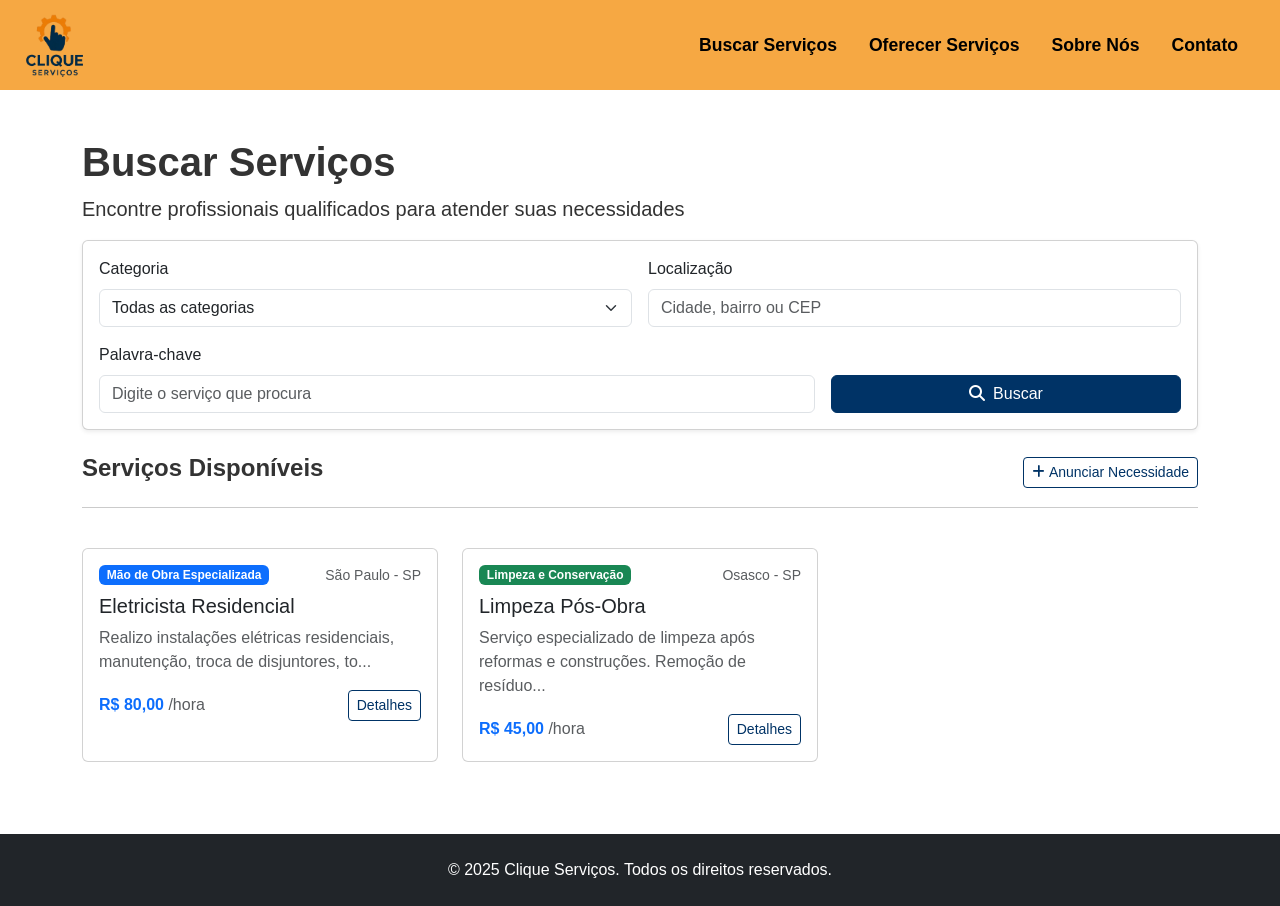
<file: busca-servicos.html>
<!DOCTYPE html>
<html lang="pt-br">
<head>
    <meta charset="UTF-8">
    <meta name="viewport" content="width=device-width, initial-scale=1.0">
    <title>Buscar Serviços - Clique Serviços</title>
    <link href="https://cdn.jsdelivr.net/npm/bootstrap@5.3.0/dist/css/bootstrap.min.css" rel="stylesheet">
    <link rel="stylesheet" href="https://cdnjs.cloudflare.com/ajax/libs/font-awesome/6.4.0/css/all.min.css">
    <link rel="shortcut icon" href="/img/logomarcafundobranco.svg" type="image/x-icon">  
    <link rel="stylesheet" href="css/style.css">
</head>
<body>
    <nav class="navbar navbar-expand-lg navbar-dark bg-primary sticky-top">
        <div class="container">
            <a class="navbar-brand" href="index.html">
                <img src="/img/logomarcafundobranco.svg" alt="Clique Serviços" height="100">
            </a>
            <button class="navbar-toggler" type="button" data-bs-toggle="collapse" data-bs-target="#navbarNav">
                <span class="navbar-toggler-icon"></span>
            </button>
            <div class="collapse navbar-collapse" id="navbarNav">
                <ul class="navbar-nav ms-auto">
                    <li class="nav-item">
                        <a class="nav-link active" href="busca-servicos.html">Buscar Serviços</a>
                    </li>
                    <li class="nav-item">
                        <a class="nav-link" href="oferece-servicos.html">Oferecer Serviços</a>
                    </li>
                    <li class="nav-item">
                        <a class="nav-link" href="index.html#sobre">Sobre Nós</a>
                    </li>
                    <li class="nav-item">
                        <a class="nav-link" href="index.html#contato">Contato</a>
                    </li>
                </ul>
            </div>
        </div>
    </nav>

    <main class="container my-5">
        <div class="row mb-4">
            <div class="col-12">
                <h1 class="fw-bold">Buscar Serviços</h1>
                <p class="lead">Encontre profissionais qualificados para atender suas necessidades</p>
                
                <div class="card shadow-sm">
                    <div class="card-body">
                        <form id="formFiltroServicos">
                            <div class="row g-3">
                                <div class="col-md-6">
                                    <label for="categoria" class="form-label">Categoria</label>
                                    <select id="categoria" class="form-select">
                                        <option value="">Todas as categorias</option>
                                        <option value="administrativo">Serviços Administrativos</option>
                                        <option value="limpeza">Limpeza e Conservação</option>
                                        <option value="logistica">Logística e Transporte</option>
                                        <option value="industrial">Serviços Industriais</option>
                                        <option value="especializada">Mão de Obra Especializada</option>
                                        <option value="obra">Serviços de Apoio à Obra</option>
                                    </select>
                                </div>
                                <div class="col-md-6">
                                    <label for="localizacao" class="form-label">Localização</label>
                                    <input type="text" id="localizacao" class="form-control" placeholder="Cidade, bairro ou CEP">
                                </div>
                                <div class="col-md-8">
                                    <label for="palavraChave" class="form-label">Palavra-chave</label>
                                    <input type="text" id="palavraChave" class="form-control" placeholder="Digite o serviço que procura">
                                </div>
                                <div class="col-md-4 d-flex align-items-end">
                                    <button type="submit" class="btn btn-primary w-100">
                                        <i class="fas fa-search me-2"></i>Buscar
                                    </button>
                                </div>
                            </div>
                        </form>
                    </div>
                </div>
            </div>
        </div>

        <div class="row">
            <div class="col-12 mb-4">
                <div class="d-flex justify-content-between align-items-center">
                    <h2 class="h4 fw-bold">Serviços Disponíveis</h2>
                    <button class="btn btn-sm btn-outline-primary" data-bs-toggle="modal" data-bs-target="#modalNovoServico">
                        <i class="fas fa-plus me-1"></i>Anunciar Necessidade
                    </button>
                </div>
                <hr>
            </div>
        </div>

        <div class="row" id="servicosContainer">
            <!-- Os cards de serviços serão adicionados dinamicamente via JavaScript -->
            <!-- Exemplo de card que será clonado -->
            <div class="col-lg-4 col-md-6 mb-4 d-none" id="servicoTemplate">
                <div class="card servico-card h-100">
                    <div class="card-body">
                        <div class="d-flex justify-content-between align-items-start mb-2">
                            <span class="badge bg-primary">Categoria</span>
                            <small class="text-muted">Localização</small>
                        </div>
                        <h5 class="card-title">Título do Serviço</h5>
                        <p class="card-text text-muted">Descrição breve do serviço oferecido...</p>
                        <div class="d-flex justify-content-between align-items-center">
                            <div>
                                <span class="fw-bold text-primary">R$ 00,00</span>
                                <span class="text-muted">/hora</span>
                            </div>
                            <button class="btn btn-sm btn-outline-primary btn-detalhes">Detalhes</button>
                        </div>
                    </div>
                </div>
            </div>
        </div>
    </main>

    <!-- Modal Detalhes do Serviço -->
    <div class="modal fade" id="modalDetalhesServico" tabindex="-1" aria-hidden="true">
        <div class="modal-dialog modal-lg">
            <div class="modal-content">
                <div class="modal-header">
                    <h5 class="modal-title">Detalhes do Serviço</h5>
                    <button type="button" class="btn-close" data-bs-dismiss="modal" aria-label="Close"></button>
                </div>
                <div class="modal-body">
                    <div class="row">
                        <div class="col-md-8">
                            <h4 id="servicoTitulo" class="fw-bold mb-3">Título do Serviço</h4>
                            <p id="servicoDescricao" class="mb-4">Descrição completa do serviço...</p>
                            
                            <h5 class="fw-bold mb-3">Informações do Prestador</h5>
                            <div class="d-flex align-items-center mb-4">
                                <div class="flex-shrink-0">
                                    <img src="/img/usuario.png" alt="Foto do prestador" class="rounded-circle">
                                </div>
                                <div class="flex-grow-1 ms-3">
                                    <h6 class="mb-0 fw-bold" id="servicoPrestador">Nome do Prestador</h6>
                                    <small class="text-muted" id="servicoAvaliacao">
                                        <i class="fas fa-star text-warning"></i>
                                        <i class="fas fa-star text-warning"></i>
                                        <i class="fas fa-star text-warning"></i>
                                        <i class="fas fa-star text-warning"></i>
                                        <i class="fas fa-star-half-alt text-warning"></i>
                                        (4.5)
                                    </small>
                                </div>
                            </div>
                        </div>
                        <div class="col-md-4">
                            <div class="card bg-light">
                                <div class="card-body">
                                    <h6 class="fw-bold">Detalhes</h6>
                                    <ul class="list-unstyled">
                                        <li class="mb-2">
                                            <i class="fas fa-tag text-primary me-2"></i>
                                            <span id="servicoCategoria">Categoria</span>
                                        </li>
                                        <li class="mb-2">
                                            <i class="fas fa-map-marker-alt text-primary me-2"></i>
                                            <span id="servicoLocalizacao">Localização</span>
                                        </li>
                                        <li class="mb-2">
                                            <i class="fas fa-money-bill-wave text-primary me-2"></i>
                                            <span id="servicoPreco">R$ 00,00</span> /hora
                                        </li>
                                        <li class="mb-2">
                                            <i class="fas fa-clock text-primary me-2"></i>
                                            <span id="servicoDisponibilidade">Disponibilidade</span>
                                        </li>
                                    </ul>
                                    <button class="btn btn-primary w-100 mt-3">
                                        <i class="fas fa-phone me-2"></i>Entrar em Contato
                                    </button>
                                </div>
                            </div>
                        </div>
                    </div>
                </div>
                <div class="modal-footer">
                    <button type="button" class="btn btn-secondary" data-bs-dismiss="modal">Fechar</button>
                    <button type="button" class="btn btn-primary">Solicitar Orçamento</button>
                </div>
            </div>
        </div>
    </div>

    <!-- Modal Anunciar Necessidade -->
    <div class="modal fade" id="modalNovoServico" tabindex="-1" aria-hidden="true">
        <div class="modal-dialog">
            <div class="modal-content">
                <div class="modal-header">
                    <h5 class="modal-title">Anunciar Necessidade de Serviço</h5>
                    <button type="button" class="btn-close" data-bs-dismiss="modal" aria-label="Close"></button>
                </div>
                <div class="modal-body">
                    <form id="formNovoServico">
                        <div class="mb-3">
                            <label for="novoServicoTitulo" class="form-label">Título</label>
                            <input type="text" class="form-control" id="novoServicoTitulo" required>
                        </div>
                        <div class="mb-3">
                            <label for="novoServicoCategoria" class="form-label">Categoria</label>
                            <select id="novoServicoCategoria" class="form-select" required>
                                <option value="">Selecione uma categoria</option>
                                <option value="administrativo">Serviços Administrativos</option>
                                <option value="limpeza">Limpeza e Conservação</option>
                                <option value="logistica">Logística e Transporte</option>
                                <option value="industrial">Serviços Industriais</option>
                                <option value="especializada">Mão de Obra Especializada</option>
                                <option value="obra">Serviços de Apoio à Obra</option>
                            </select>
                        </div>
                        <div class="mb-3">
                            <label for="novoServicoDescricao" class="form-label">Descrição</label>
                            <textarea class="form-control" id="novoServicoDescricao" rows="3" required></textarea>
                        </div>
                        <div class="mb-3">
                            <label for="novoServicoLocalizacao" class="form-label">Localização</label>
                            <input type="text" class="form-control" id="novoServicoLocalizacao" required>
                        </div>
                        <div class="mb-3">
                            <label for="novoServicoPreco" class="form-label">Preço (por hora)</label>
                            <input type="text" class="form-control" id="novoServicoPreco" required>
                        </div>
                        <div class="mb-3">
                            <label for="novoServicoDisponibilidade" class="form-label">Disponibilidade</label>
                            <input type="text" class="form-control" id="novoServicoDisponibilidade" required>
                        </div>
                        <div class="mb-3">
                            <label for="novoServicoContato" class="form-label">Contato</label>
                            <input type="text" class="form-control" id="novoServicoContato" required>
                        </div>
                    </form>
                </div>
                <div class="modal-footer">
                    <button type="button" class="btn btn-secondary" data-bs-dismiss="modal">Cancelar</button>
                    <button type="button" class="btn btn-primary" id="btnSalvarServico">Publicar Anúncio</button>
                </div>
            </div>
        </div>
    </div>

    <footer class="bg-dark text-white py-4">
        <div class="container">
            <div class="text-center">
                <p class="mb-0">&copy; 2025 Clique Serviços. Todos os direitos reservados.</p>
            </div>
        </div>
    </footer>

    <script src="https://cdn.jsdelivr.net/npm/bootstrap@5.3.0/dist/js/bootstrap.bundle.min.js"></script>
    <script src="js/script-busca.js"></script>
</body>
</html>
</file>
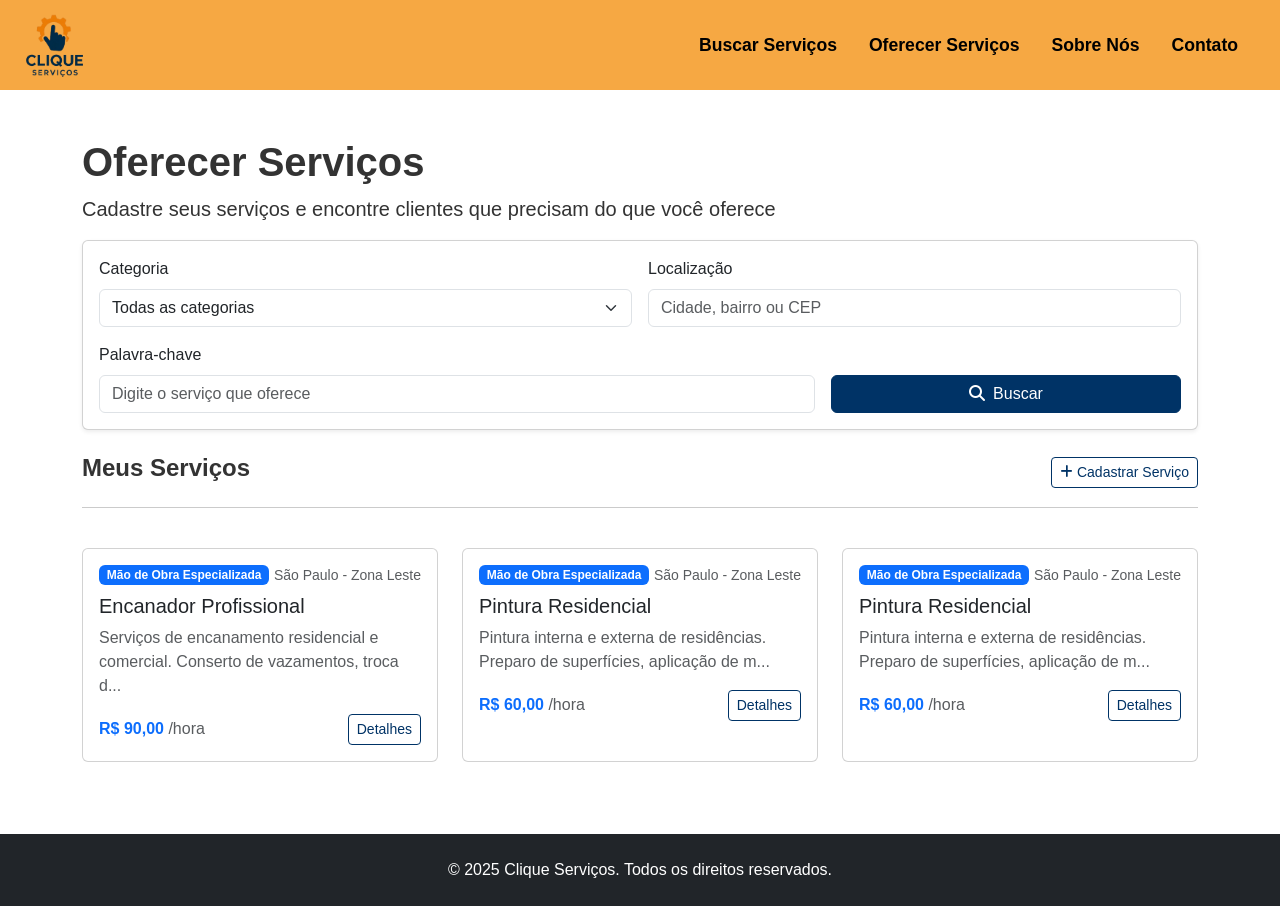
<file: oferece-servicos.html>
<!DOCTYPE html>
<html lang="pt-br">
<head>
    <meta charset="UTF-8">
    <meta name="viewport" content="width=device-width, initial-scale=1.0">
    <title>Oferecer Serviços - Clique Serviços</title>
    <link href="https://cdn.jsdelivr.net/npm/bootstrap@5.3.0/dist/css/bootstrap.min.css" rel="stylesheet">
    <link rel="stylesheet" href="https://cdnjs.cloudflare.com/ajax/libs/font-awesome/6.4.0/css/all.min.css">
    <link rel="shortcut icon" href="/img/logomarcafundobranco.svg" type="image/x-icon">  
    <link rel="stylesheet" href="css/style.css">
</head>
<body>
    <nav class="navbar navbar-expand-lg navbar-dark bg-primary sticky-top">
        <div class="container">
            <a class="navbar-brand" href="index.html">
                <img src="/img/logomarcafundobranco.svg" alt="Clique Serviços" height="100">
            </a>
            <button class="navbar-toggler" type="button" data-bs-toggle="collapse" data-bs-target="#navbarNav">
                <span class="navbar-toggler-icon"></span>
            </button>
            <div class="collapse navbar-collapse" id="navbarNav">
                <ul class="navbar-nav ms-auto">
                    <li class="nav-item">
                        <a class="nav-link" href="busca-servicos.html">Buscar Serviços</a>
                    </li>
                    <li class="nav-item">
                        <a class="nav-link active" href="oferece-servicos.html">Oferecer Serviços</a>
                    </li>
                    <li class="nav-item">
                        <a class="nav-link" href="index.html#sobre">Sobre Nós</a>
                    </li>
                    <li class="nav-item">
                        <a class="nav-link" href="index.html#contato">Contato</a>
                    </li>
                </ul>
            </div>
        </div>
    </nav>

    <main class="container my-5">
        <div class="row mb-4">
            <div class="col-12">
                <h1 class="fw-bold">Oferecer Serviços</h1>
                <p class="lead">Cadastre seus serviços e encontre clientes que precisam do que você oferece</p>
                
                <div class="card shadow-sm">
                    <div class="card-body">
                        <form id="formFiltroPrestadores">
                            <div class="row g-3">
                                <div class="col-md-6">
                                    <label for="categoriaPrestador" class="form-label">Categoria</label>
                                    <select id="categoriaPrestador" class="form-select">
                                        <option value="">Todas as categorias</option>
                                        <option value="administrativo">Serviços Administrativos</option>
                                        <option value="limpeza">Limpeza e Conservação</option>
                                        <option value="logistica">Logística e Transporte</option>
                                        <option value="industrial">Serviços Industriais</option>
                                        <option value="especializada">Mão de Obra Especializada</option>
                                        <option value="obra">Serviços de Apoio à Obra</option>
                                    </select>
                                </div>
                                <div class="col-md-6">
                                    <label for="localizacaoPrestador" class="form-label">Localização</label>
                                    <input type="text" id="localizacaoPrestador" class="form-control" placeholder="Cidade, bairro ou CEP">
                                </div>
                                <div class="col-md-8">
                                    <label for="palavraChavePrestador" class="form-label">Palavra-chave</label>
                                    <input type="text" id="palavraChavePrestador" class="form-control" placeholder="Digite o serviço que oferece">
                                </div>
                                <div class="col-md-4 d-flex align-items-end">
                                    <button type="submit" class="btn btn-primary w-100">
                                        <i class="fas fa-search me-2"></i>Buscar
                                    </button>
                                </div>
                            </div>
                        </form>
                    </div>
                </div>
            </div>
        </div>

        <div class="row">
            <div class="col-12 mb-4">
                <div class="d-flex justify-content-between align-items-center">
                    <h2 class="h4 fw-bold">Meus Serviços</h2>
                    <button class="btn btn-sm btn-outline-primary" data-bs-toggle="modal" data-bs-target="#modalNovoPrestador">
                        <i class="fas fa-plus me-1"></i>Cadastrar Serviço
                    </button>
                </div>
                <hr>
            </div>
        </div>

        <div class="row" id="prestadoresContainer">
            <!-- Os cards de prestadores serão adicionados dinamicamente via JavaScript -->
            <!-- Exemplo de card que será clonado -->
            <div class="col-lg-4 col-md-6 mb-4 d-none" id="prestadorTemplate">
                <div class="card prestador-card h-100">
                    <div class="card-body">
                        <div class="d-flex justify-content-between align-items-start mb-2">
                            <span class="badge bg-primary">Categoria</span>
                            <small class="text-muted">Localização</small>
                        </div>
                        <h5 class="card-title">Título do Serviço</h5>
                        <p class="card-text text-muted">Descrição breve do serviço oferecido...</p>
                        <div class="d-flex justify-content-between align-items-center">
                            <div>
                                <span class="fw-bold text-primary">R$ 00,00</span>
                                <span class="text-muted">/hora</span>
                            </div>
                            <button class="btn btn-sm btn-outline-primary btn-detalhes">Detalhes</button>
                        </div>
                    </div>
                </div>
            </div>
        </div>
    </main>

    <!-- Modal Detalhes do Prestador -->
    <div class="modal fade" id="modalDetalhesPrestador" tabindex="-1" aria-hidden="true">
        <div class="modal-dialog modal-lg">
            <div class="modal-content">
                <div class="modal-header">
                    <h5 class="modal-title">Detalhes do Serviço</h5>
                    <button type="button" class="btn-close" data-bs-dismiss="modal" aria-label="Close"></button>
                </div>
                <div class="modal-body">
                    <div class="row">
                        <div class="col-md-8">
                            <h4 id="prestadorTitulo" class="fw-bold mb-3">Título do Serviço</h4>
                            <p id="prestadorDescricao" class="mb-4">Descrição completa do serviço...</p>
                            
                            <h5 class="fw-bold mb-3">Informações do Prestador</h5>
                            <div class="d-flex align-items-center mb-4">
                                <div class="flex-shrink-0">
                                    <img src="/img/usuario.png" alt="Foto do prestador" class="rounded-circle">
                                </div>
                                <div class="flex-grow-1 ms-3">
                                    <h6 class="mb-0 fw-bold" id="prestadorNome">Nome do Prestador</h6>
                                    <small class="text-muted" id="prestadorContato">
                                        <i class="fas fa-phone me-1"></i> (11) 99999-9999
                                    </small>
                                </div>
                            </div>
                        </div>
                        <div clasds="col-md-4">
                            <div class="card bg-light">
                                <div class="card-body">
                                    <h6 class="fw-bold">Detalhes</h6>
                                    <ul class="list-unstyled">
                                        <li class="mb-2">
                                            <i class="fas fa-tag text-primary me-2"></i>
                                            <span id="prestadorCategoria">Categoria</span>
                                        </li>
                                        <li class="mb-2">
                                            <i class="fas fa-map-marker-alt text-primary me-2"></i>
                                            <span id="prestadorLocalizacao">Localização</span>
                                        </li>
                                        <li class="mb-2">
                                            <i class="fas fa-money-bill-wave text-primary me-2"></i>
                                            <span id="prestadorPreco">R$ 00,00</span> /hora
                                        </li>
                                        <li class="mb-2">
                                            <i class="fas fa-clock text-primary me-2"></i>
                                            <span id="prestadorDisponibilidade">Disponibilidade</span>
                                        </li>
                                    </ul>
                                </div>
                            </div>
                        </div>
                    </div>
                </div>
                <div class="modal-footer">
                    <button type="button" class="btn btn-secondary" data-bs-dismiss="modal">Fechar</button>
                    <button type="button" class="btn btn-danger btn-excluir">Excluir Serviço</button>
                    <button type="button" class="btn btn-primary">Editar Serviço</button>
                </div>
            </div>
        </div>
    </div>

    <!-- Modal Cadastrar Prestador -->
    <div class="modal fade" id="modalNovoPrestador" tabindex="-1" aria-hidden="true">
        <div class="modal-dialog">
            <div class="modal-content">
                <div class="modal-header">
                    <h5 class="modal-title">Cadastrar Serviço</h5>
                    <button type="button" class="btn-close" data-bs-dismiss="modal" aria-label="Close"></button>
                </div>
                <div class="modal-body">
                    <form id="formNovoPrestador">
                        <div class="mb-3">
                            <label for="novoPrestadorNome" class="form-label">Seu Nome</label>
                            <input type="text" class="form-control" id="novoPrestadorNome" required>
                        </div>
                        <div class="mb-3">
                            <label for="novoPrestadorTitulo" class="form-label">Título do Serviço</label>
                            <input type="text" class="form-control" id="novoPrestadorTitulo" required>
                        </div>
                        <div class="mb-3">
                            <label for="novoPrestadorCategoria" class="form-label">Categoria</label>
                            <select id="novoPrestadorCategoria" class="form-select" required>
                                <option value="">Selecione uma categoria</option>
                                <option value="administrativo">Serviços Administrativos</option>
                                <option value="limpeza">Limpeza e Conservação</option>
                                <option value="logistica">Logística e Transporte</option>
                                <option value="industrial">Serviços Industriais</option>
                                <option value="especializada">Mão de Obra Especializada</option>
                                <option value="obra">Serviços de Apoio à Obra</option>
                            </select>
                        </div>
                        <div class="mb-3">
                            <label for="novoPrestadorDescricao" class="form-label">Descrição</label>
                            <textarea class="form-control" id="novoPrestadorDescricao" rows="3" required></textarea>
                        </div>
                        <div class="mb-3">
                            <label for="novoPrestadorLocalizacao" class="form-label">Localização</label>
                            <input type="text" class="form-control" id="novoPrestadorLocalizacao" required>
                        </div>
                        <div class="mb-3">
                            <label for="novoPrestadorContato" class="form-label">Contato</label>
                            <input type="text" class="form-control" id="novoPrestadorContato" required>
                        </div>
                        <div class="mb-3">
                            <label for="novoPrestadorPreco" class="form-label">Preço (por hora)</label>
                            <input type="text" class="form-control" id="novoPrestadorPreco" required>
                        </div>
                        <div class="mb-3">
                            <label for="novoPrestadorDisponibilidade" class="form-label">Disponibilidade</label>
                            <input type="text" class="form-control" id="novoPrestadorDisponibilidade" required>
                        </div>
                    </form>
                </div>
                <div class="modal-footer">
                    <button type="button" class="btn btn-secondary" data-bs-dismiss="modal">Cancelar</button>
                    <button type="button" class="btn btn-primary" id="btnSalvarPrestador">Cadastrar Serviço</button>
                </div>
            </div>
        </div>
    </div>

    <footer class="bg-dark text-white py-4">
        <div class="container">
            <div class="text-center">
                <p class="mb-0">&copy; 2025 Clique Serviços. Todos os direitos reservados.</p>
            </div>
        </div>
    </footer>

    <script src="https://cdn.jsdelivr.net/npm/bootstrap@5.3.0/dist/js/bootstrap.bundle.min.js"></script>
    <script src="js/script-oferta.js"></script>
</body>
</html>
</file>
<file: css/style.css>
/* Estilos gerais */
body {
    font-family: 'Segoe UI', Tahoma, Geneva, Verdana, sans-serif;
    color: #333;
}

.hero {
    background: linear-gradient(rgba(0, 0, 0, 0.6), rgba(0, 0, 0, 0.6)), 
                url('https://images.unsplash.com/photo-1450101499163-c8848c66ca85?ixlib=rb-4.0.3&ixid=M3wxMjA3fDB8MHxwaG90by1wYWdlfHx8fGVufDB8fHx8fA%3D%3D&auto=format&fit=crop&w=1170&q=80');
    background-size: cover;
    background-position: center;
    color: white;
    min-height: 60vh;
    display: flex;
    align-items: center;
}

/* Cards de serviços */
.servico-card, .prestador-card {
    transition: transform 0.3s ease, box-shadow 0.3s ease;
    cursor: pointer;
}

.servico-card:hover, .prestador-card:hover {
    transform: translateY(-5px);
    box-shadow: 0 10px 20px rgba(0, 0, 0, 0.1);
}

/* Modal */
.modal-content {
    border-radius: 10px;
}

/* Footer */
footer {
    background-color: #1a1a1a;
}

.social-links a {
    display: inline-block;
    width: 36px;
    height: 36px;
    line-height: 36px;
    text-align: center;
    border-radius: 50%;
    background-color: rgba(255, 255, 255, 0.1);
    transition: all 0.3s ease;
}

.social-links a:hover {
    background-color: rgba(255, 255, 255, 0.2);
    transform: translateY(-3px);
}

/* Efeito de clique duplo */
.card.double-click {
    animation: pulse 0.5s;
}

@keyframes pulse {
    0% { transform: scale(1); }
    50% { transform: scale(0.95); }
    100% { transform: scale(1); }
}

/* Responsividade */
@media (max-width: 768px) {
    .hero {
        min-height: 50vh;
        padding-top: 80px;
        padding-bottom: 80px;
    }
    
    .hero h1 {
        font-size: 2.2rem;
    }
}
.rounded-circle {
    border-radius: 50% !important;
    width: 100px;
    height: 100px;
}



/* Navbar com a cor #f6a843 */
.navbar {
    padding: 0.5rem 1rem !important; /* Mais compacto verticalmente */
}

.navbar-brand img {
    height: 64px; /* Reduzindo um pouco a logo */
    width: auto;
    transition: all 0.3s ease;
}

/* Itens de menu com fonte maior */
.navbar-nav .nav-link {
    font-size: 1.1rem !important; /* Aumentando o tamanho da fonte */
    padding: 0.5rem 1rem !important;
    font-weight: 600 !important;
}

/* Container mais compacto */
.navbar > .container {
    max-width: 1300px; /* Limita a largura máxima */
    padding: 0 10px;
}

/* Ajuste para mobile */
@media (max-width: 992px) {
    .navbar-brand img {
        height: 50px; /* Logo menor em mobile */
    }
    
    .navbar-nav {
        padding-top: 0.5rem;
    }
    
    .navbar-nav .nav-link {
        padding: 0.5rem 1rem !important;
        font-size: 1rem !important;
    }
}

/* Mantendo as cores existentes */
.navbar.bg-primary {
    background-color: #f6a843 !important;
}

.navbar-dark .navbar-brand,
.navbar-dark .navbar-nav .nav-link {
    color: #000000 !important;
}

.navbar-dark .navbar-nav .nav-link:hover {
    color: #5f5b5b !important;
}
.navbar-toggler-icon {
    color: black;
}
/* Botões em azul marinho */
.btn-primary {
    background-color: #003366;
    border-color: #003366;
}

.btn-primary:hover,
.btn-primary:focus {
    background-color: #002244;
    border-color: #002244;
}

.btn-outline-primary {
    color: #003366;
    border-color: #003366;
}

.btn-outline-primary:hover,
.btn-outline-primary:focus {
    background-color: #003366;
    border-color: #003366;
}
</file>
